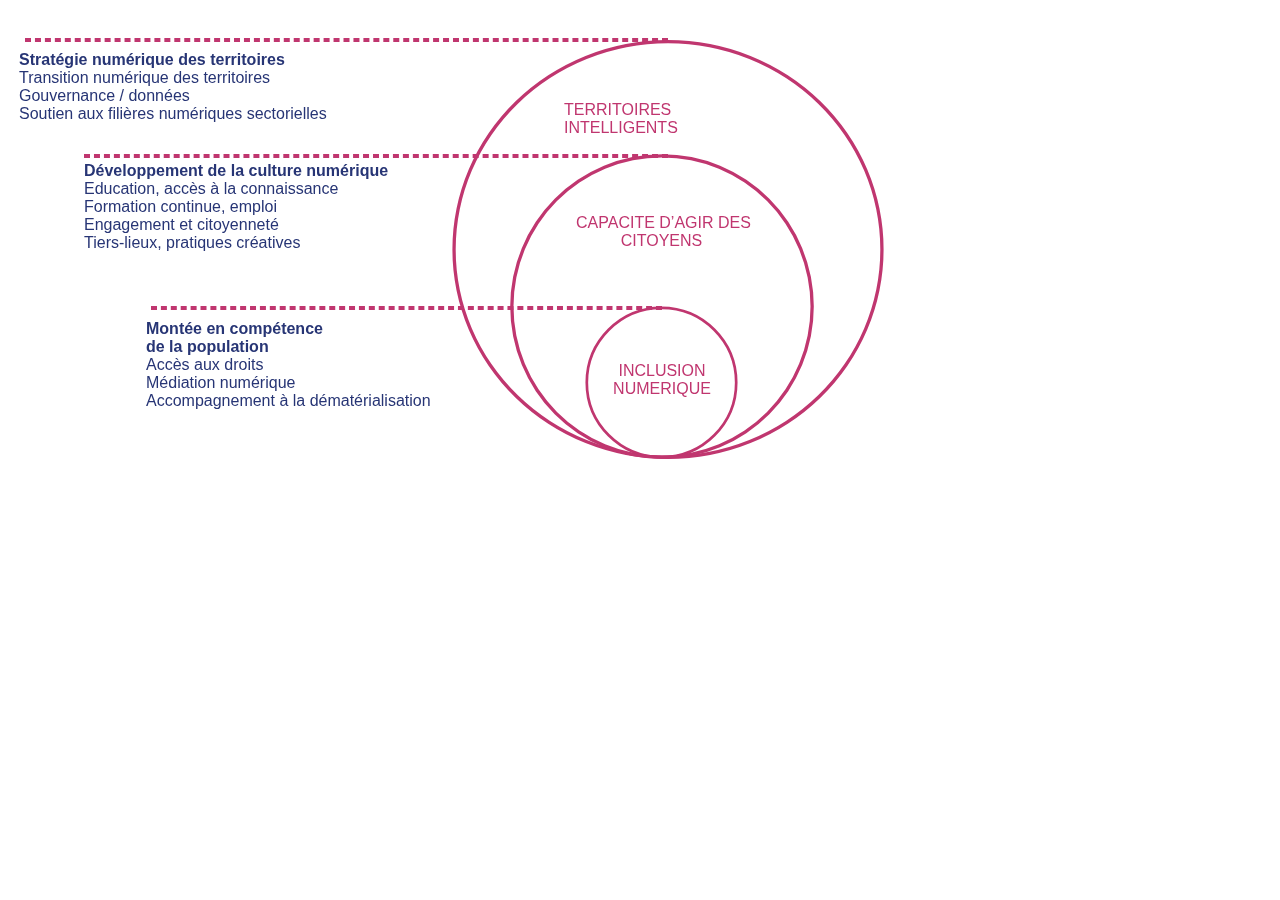
<file: sonumchain.html>
<!DOCTYPE html>
<html manifest="sonumchain.hyperesources/cache.manifest">
  <head>
	<meta http-equiv="Content-Type" content="text/html; charset=utf-8" />
	<meta http-equiv="X-UA-Compatible" content="chrome=1,IE=edge" />
	<title>sonumchain</title>
	<style>
		html {
			height:100%;
		}
		body {
			margin:0;
			height:100%;
		}
	</style>
	<!-- copy these lines to your document head: -->

	<meta name="viewport" content="user-scalable=yes, width=900" />

	<!-- end copy -->
  </head>
  <body>
	<!-- copy these lines to your document: -->

	<div id="sonumchain_hype_container" style="margin:auto;position:relative;width:100%;height:100%;overflow:hidden;">
		<script type="text/javascript" charset="utf-8" src="sonumchain.hyperesources/sonumchain_hype_generated_script.js?23913"></script>
	</div>

	<!-- end copy -->
	


	<!-- text content for search engines: -->

	<div style="display:none" aria-hidden=true>

		<div>CAPACITE D’AGIR DESCITOYENS</div>
		<div>INCLUSION
NUMERIQUE
</div>
		<div>Montée en compétence
de la population
Accès aux droits
Médiation numérique
Accompagnement à la dématérialisation</div>
		<div>Développement de la culture numérique
Education, accès à la connaissance
Formation continue, emploi
Engagement et citoyenneté
Tiers-lieux, pratiques créatives
</div>
		<div></div>
		<div>Stratégie numérique des territoires
Transition numérique des territoires
Gouvernance / données
Soutien aux filières numériques sectorielles</div>
		<div>TERRITOIRES INTELLIGENTS</div>

	</div>

	<!-- end text content: -->

  </body>
</html>
</file>
